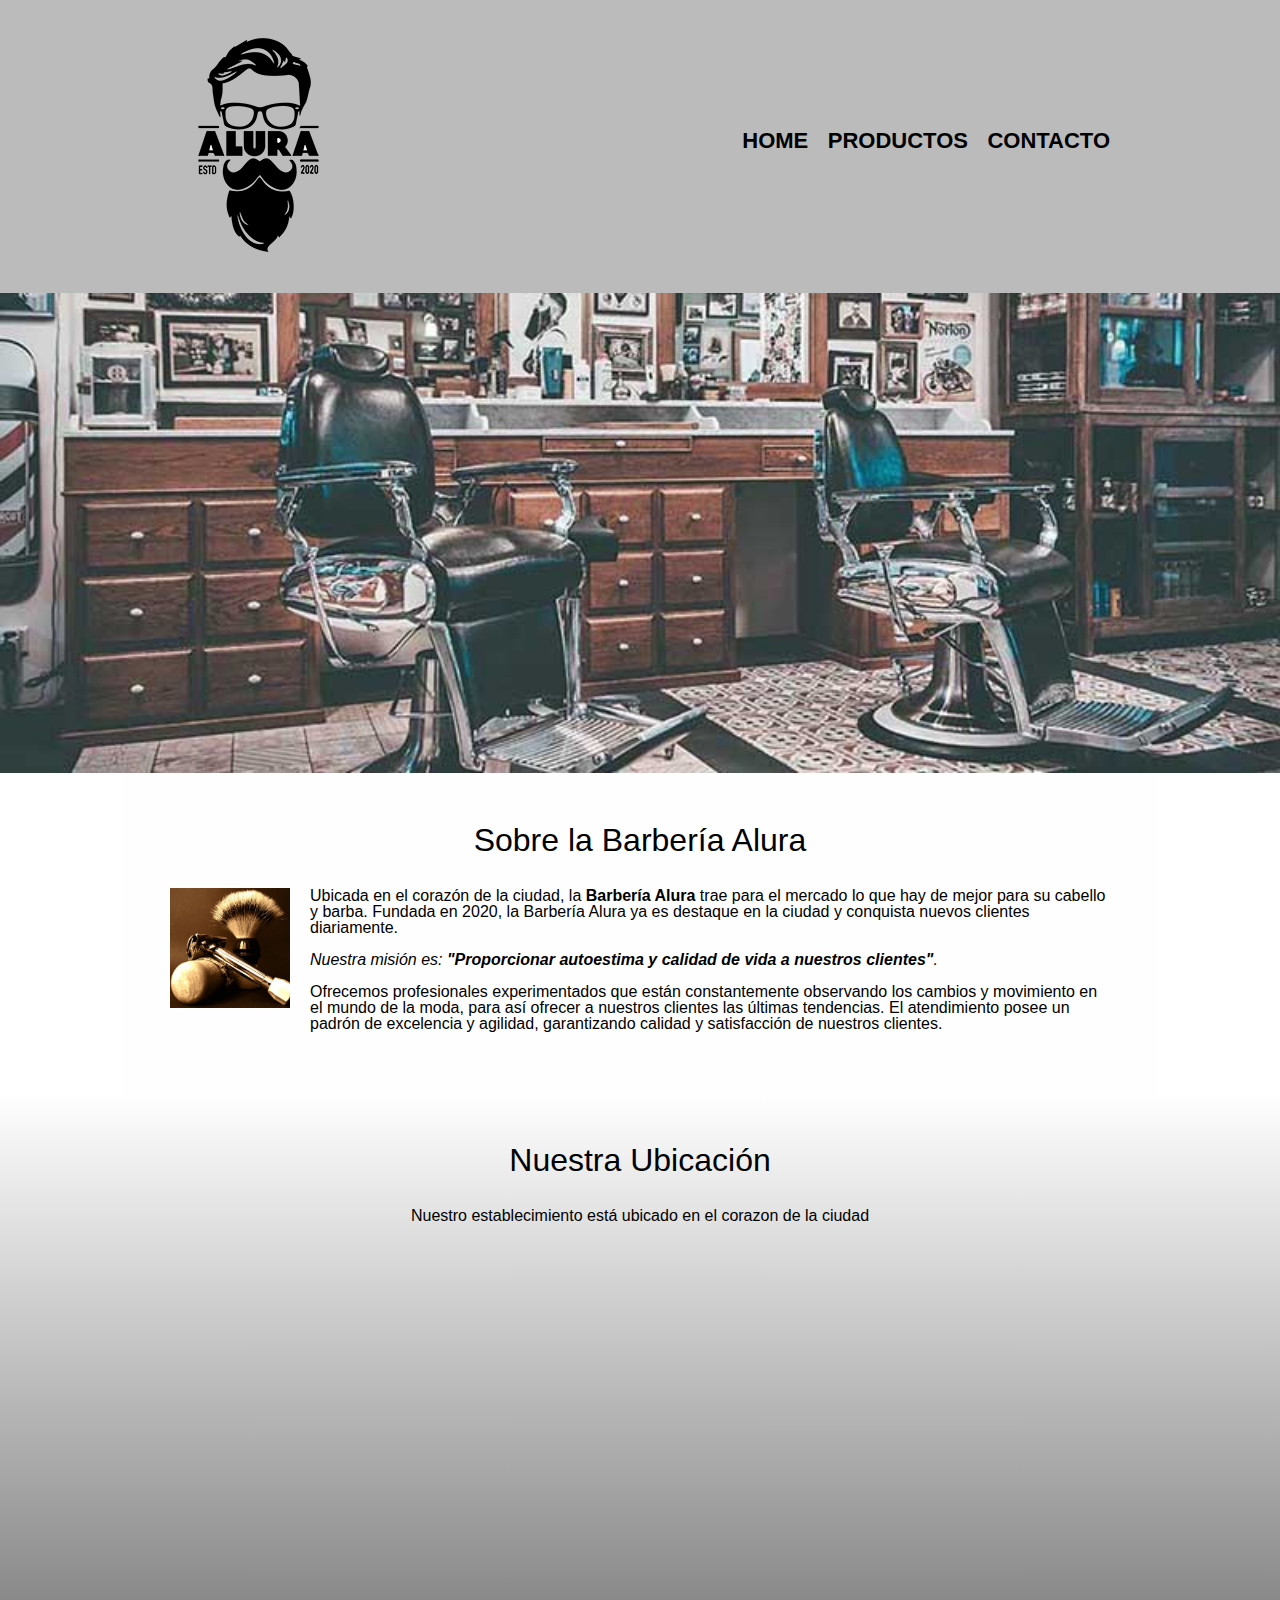
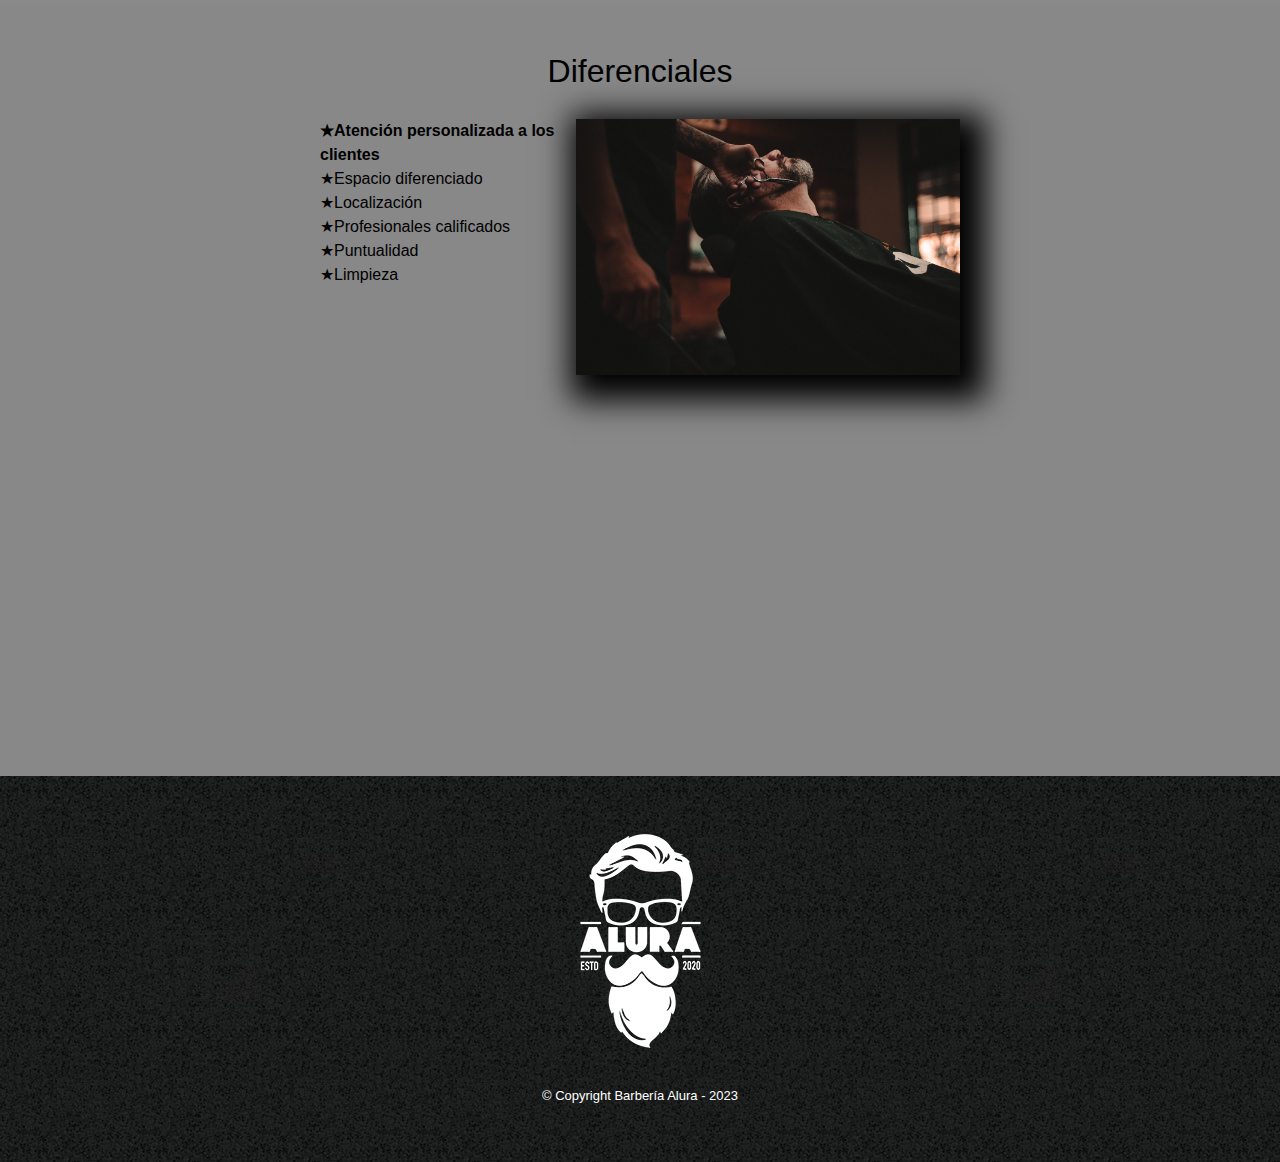
<file: .docs/index.html>
<!DOCTYPE html>

    <html lang="es">
    
       <head>
                <meta charset="UTF-8">
                <meta name="viewport" content="width=device-width"> 
                <title>Barbería Alura</title>
                <link rel="stylesheet" href="reset.css">
                <link rel="stylesheet" href="style.css">
                <link rel="preconectar" href="https://fonts.googleapis.com">
                    <link rel="preconectar" href="https://fonts.gstatic.com" crossorigin>
                    <link href="https: //fonts.googleapis.com/css2? family= Montserrat:wght@300 & display=swap" rel="stylesheet">

        </head>

        <body>
 
            <header>
                <div class="caja">
                    <h1><img src="imagenes/logo.png"></h1>
                    <nav>
                        <ul>
                            <li><a href="index.html">Home</a></li>
                            <li><a href="productos.html">Productos</a></li>
                            <li><a href="contacto.html">Contacto</a></li>
                        </ul>
                    </nav>
                </div>
            </header>

            <img class="banner" src="banner/banner.jpg">

            <main>
                <section class="principal">

                    <h2 class="titulo-principal">Sobre la Barbería Alura</h2>

                    <img class="utensillos" src="imagenes/utensilios[1].jpg" alt="Utensillos de un Barbero.">

                    <p>Ubicada en el corazón de la ciudad, la <strong>Barbería Alura</strong> trae para el mercado lo que hay de mejor para su cabello y barba. Fundada en 2020, la Barbería Alura ya es destaque en la ciudad y conquista nuevos clientes diariamente. </p>

                    <p id="mision"><em>Nuestra misión es: <strong>"Proporcionar autoestima y calidad de vida a nuestros clientes"</strong>.</em></p>

                    <p>Ofrecemos profesionales experimentados que están constantemente observando los cambios y movimiento en el mundo de la moda, para así ofrecer a nuestros clientes las últimas tendencias. El atendimiento posee un padrón de excelencia y agilidad, garantizando calidad y satisfacción de nuestros clientes.</p>
                </section>

                <section class="mapa">
                    <h3 class="titulo-principal">Nuestra Ubicación</h3>
                    <p>Nuestro establecimiento está ubicado en el corazon de la ciudad</p>

                    <div class="mapa-contenido">
                            <iframe src="https://www.google.com/maps/embed?pb=!1m18!1m12!1m3!1d3656.4079777268394!2d-46.637213023704184!3d-23.589697062635608!2m3!1f0!2f0!3f0!3m2!1i1024!2i768!4f13.1!3m3!1m2!1s0x94ce5bd9bb943bf5%3A0x6f642995c970f0fe!2scaelum%20alura!5e0!3m2!1ses!2sar!4v1682657038019!5m2!1ses!2sar" width="100%" height="300" style="border:0;" allowfullscreen="" loading="lazy" referrerpolicy="no-referrer-when-downgrade"></iframe>
                    </div>
                    
                </section>

                <section class="diferenciales">
                            <h3 class="titulo-principal">Diferenciales</h3>

                            <div class="contenido-diferenciales">
                                    <ul class="lista-diferenciales">
                                        <li class="items">Atención personalizada a los clientes</li> 
                                        <li class="items">Espacio diferenciado</li>
                                        <li class="items">Localización</li>
                                        <li class="items">Profesionales calificados</li>
                                        <li class="items">Puntualidad</li>
                                        <li class="items">Limpieza</li>
                                    </ul><img src="diferenciales/diferenciales.jpg" class="imagen-diferenciales">
                            </div>
                            <div class="video">
                                <iframe width="100%" height="315" src="https://www.youtube.com/embed/wcVVXUV0YUY" title="YouTube video player" frameborder="0" allow="accelerometer; autoplay; clipboard-write; encrypted-media; gyroscope; picture-in-picture; web-share" allowfullscreen></iframe>
                            </div>
                </section>
            </main>
            <footer>
                    <img src="imagenes/logo-blanco.png">
                    <p class="Copyright">&copy Copyright Barbería Alura - 2023</p>
            </footer>
        </body>
    </html>
</file>
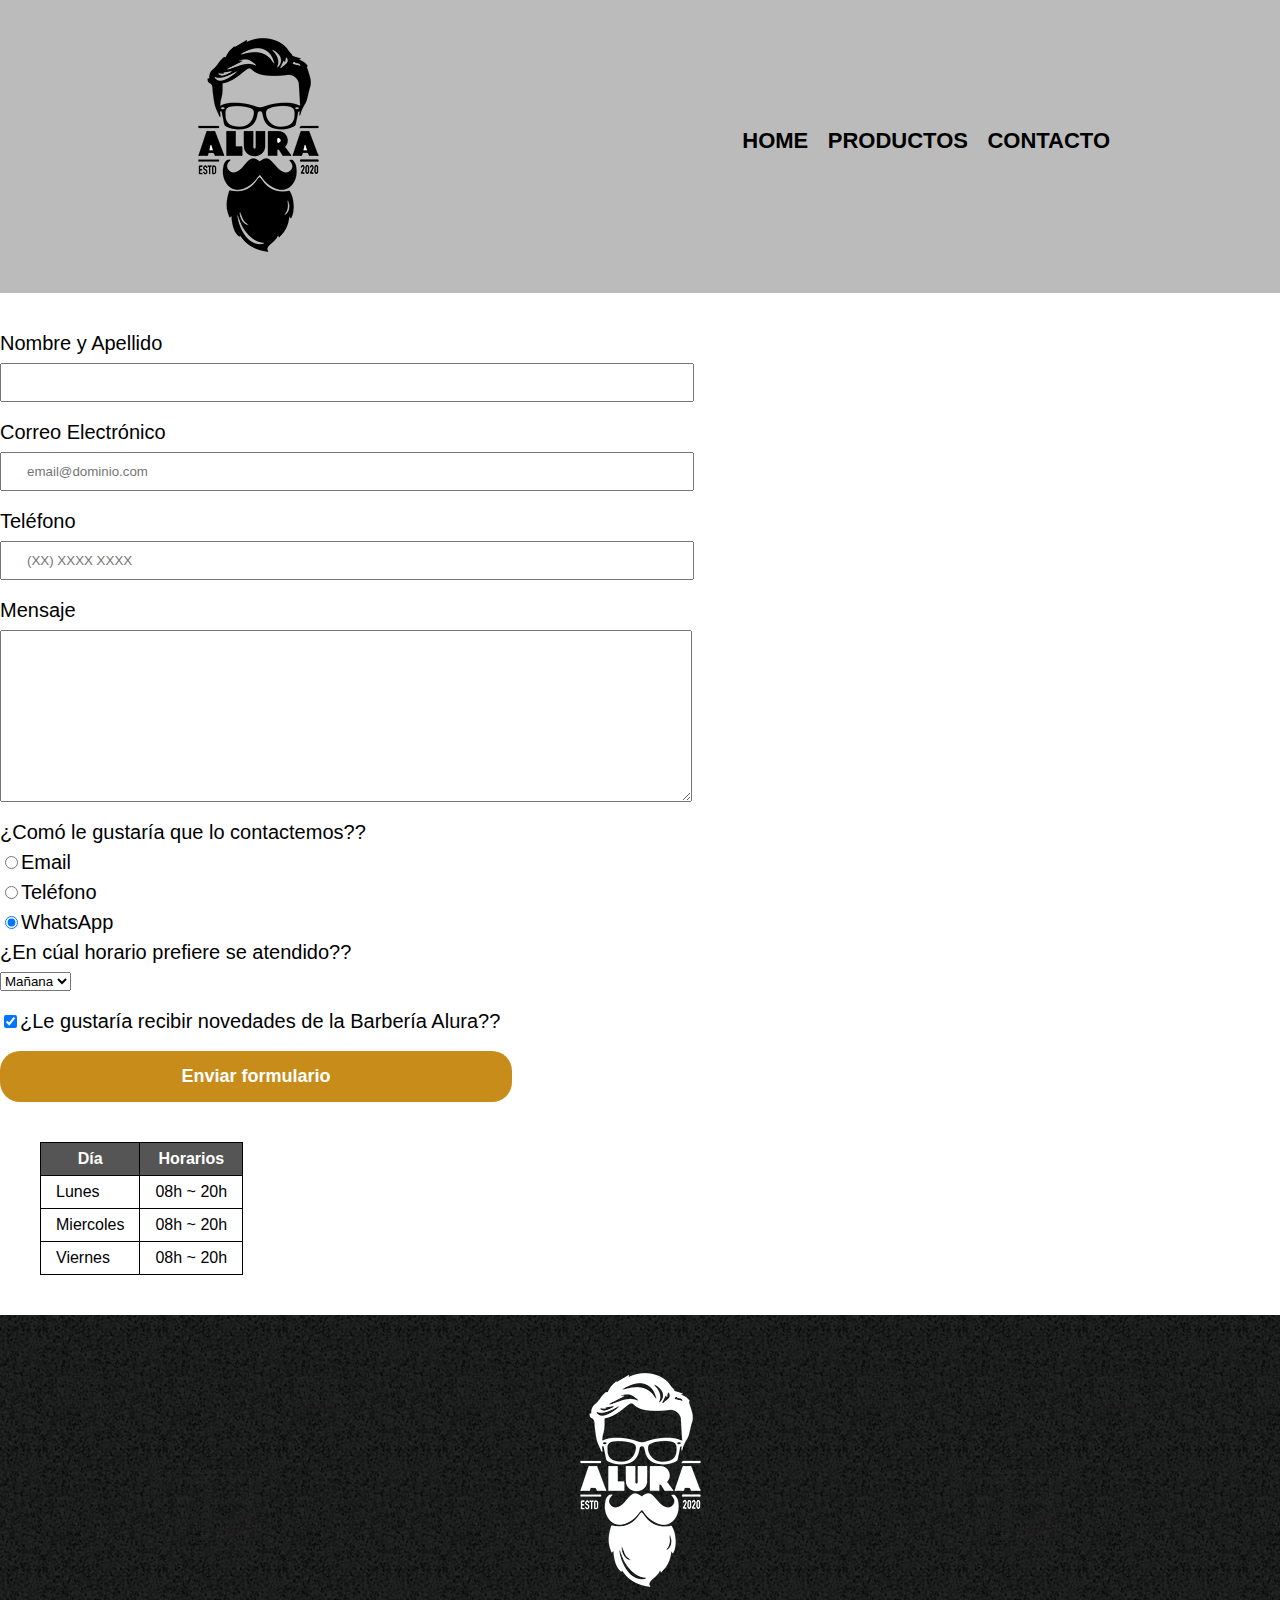
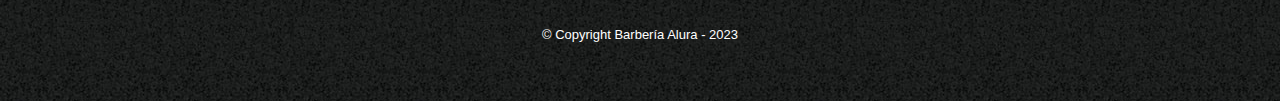
<file: .docs/contacto.html>
<!DOCTYPE html>

<html>
    <head>
            <meta charset="UTF-8">
            <link rel="stylesheet" href="reset.css">
            <title>Contacto - Barbería Alura</title>
            <link rel="stylesheet" href="style.css">
    </head>
    <body>
        <header>
                <div class="caja">
                    <h1><img src="imagenes/logo.png" alt="Logo de la Barbería Alura"></h1>
                    <nav>
                        <ul>
                            <li><a href="index.html">Home</a></li>
                            <li><a href="productos.html">Productos</a></li>
                            <li><a href="contacto.html">Contacto</a></li>
                        </ul>
                    </nav>
                </div>
        </header>
        <main>
            <form>
                    <label for="nombreapellido">Nombre y Apellido</label>
                    <input type="text" id="nombreapellido" class="input-padron" required>

                    <label for="correoelectronico">Correo Electrónico</label>
                    <input type="email" id="correoelectronico" class="input-padron" required placeholder="email@dominio.com">

                    <label for="telefono">Teléfono</label>
                    <input type="tel" id="telefono" class="input-padron" required placeholder="(XX) XXXX XXXX">

                    <label for="mensaje">Mensaje</label>
                    <textarea cols="70" rows="10" id="Mensaje" class="input-padron" required></textarea>

                    <fieldset>
                                <legend>¿Comó le gustaría que lo contactemos??</legend>

                                <label for="radio-email"><input type="radio" name="contacto" value="email" id="radio-email">Email</label>
                    
                                <label for="radio-telefono"><input type="radio" name="contacto" value="telefono" id="radio-telefono">Teléfono</label>
                    
                                <label for="radio-whatsapp"><input type="radio" name="contacto" value="whatsapp" id="radio-whatsapp" checked>WhatsApp</label>
                    </fieldset>

                    <fieldset>
                                <legend>¿En cúal horario prefiere se atendido??</legend>
                                <select>
                                        <option>Mañana</option>
                                        <option>Tarde</option>
                                        <option>Noche</option>
                                </select>
                    </fieldset>              

                    <label class="checkbox"><input type="checkbox" checked>¿Le gustaría recibir novedades de la Barbería Alura??</label>
                
                    <input type="submit" value="Enviar formulario" class="enviar">
            </form>

            <table>
                    <thead>
                            <tr>
                                <th>Día</th>
                                <th>Horarios</th>
                            </tr>
                    </thead>
                    <tbody>
                            <tr>
                                <td>Lunes</td>
                                <td>08h ~ 20h</td>
                            </tr>
                            <tr>
                                <td>Miercoles</td>
                                <td>08h ~ 20h</td>
                            </tr>
                            <tr>
                                <td>Viernes</td>
                                <td>08h ~ 20h</td>
                            </tr>
                    </tbody>
            </table>

        </main>
        <footer>
                <img src="imagenes/logo-blanco.png" alt="Logo de la Barbería Alura">
                <p class="Copyright">&copy Copyright Barbería Alura - 2023</p>
        </footer>
    </body>
</html>
</file>
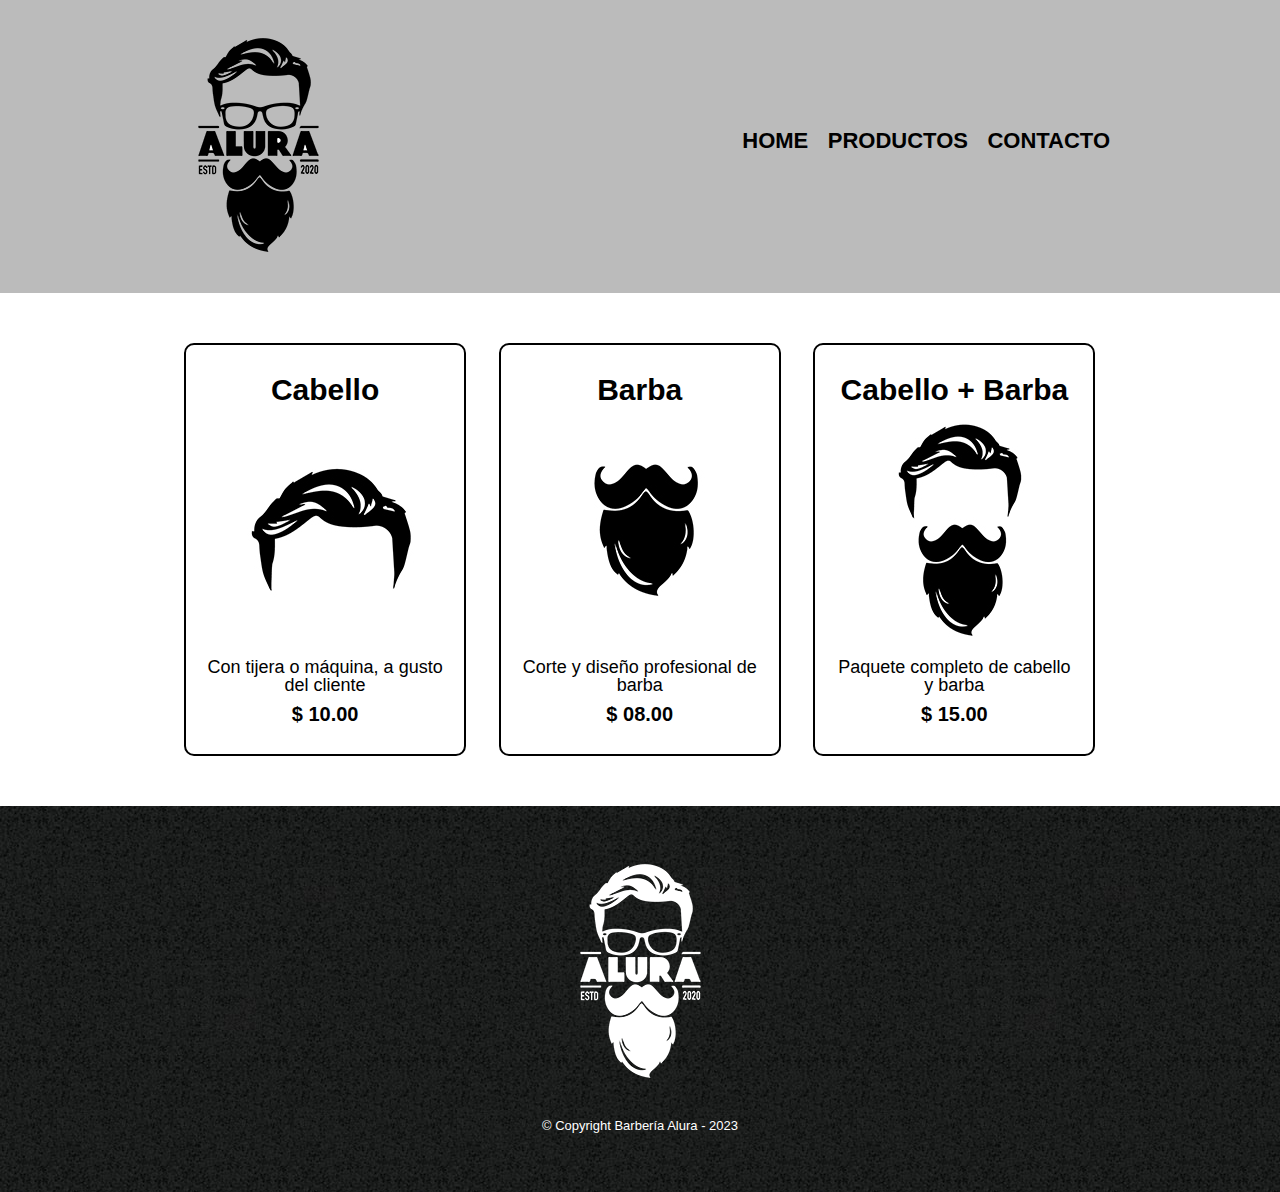
<file: .docs/productos.html>
<!DOCTYPE html>

<html>
    <head>
        <meta charset="UTF-8">
        <link rel="stylesheet" href="reset.css">
        <title>Productos - Barbería Alura</title>
        <link rel="stylesheet" href="style.css">
    </head>
    <body>
        <header>
            <div class="caja">
                <h1><img src="imagenes/logo.png"></h1>
                <nav>
                    <ul>
                        <li><a href="index.html">Home</a></li>
                        <li><a href="productos.html">Productos</a></li>
                        <li><a href="contacto.html">Contacto</a></li>
                    </ul>
                </nav>
            </div>
        </header>

        <main>
            <ul class="productos">
                <li>
                    <h2>Cabello</h2>
                    <img src="imagenes/cabello.jpg">
                    <p class="producto-descripcion">Con tijera o máquina, a gusto del cliente</p>
                    <p class="producto-precio">$ 10.00</p>
                </li>
                <li>
                    <h2>Barba</h2>
                    <img src="imagenes/barba.jpg">
                    <p class="producto-descripcion">Corte y diseño profesional de barba</p>
                    <p class="producto-precio">$ 08.00</p>
                </li>
                <li>
                    <h2>Cabello + Barba</h2>
                    <img src="imagenes/cabello+barba.jpg">
                    <p class="producto-descripcion">Paquete completo de cabello y barba</p>
                    <p class="producto-precio">$ 15.00</p>
                </li>
            </ul>
        </main>

        <footer>
            <img src="imagenes/logo-blanco.png">
            <p class="Copyright">&copy Copyright Barbería Alura - 2023</p>
        </footer>
    </body>
</html>
</file>
<file: .docs/style.css>
body {
    font-family: 'Montserrat', sans-serif;
}

header {
    background-color: #BBBBBB;
    padding: 20px 0;
}

.caja {
    width: 940px;
    position: relative;
    margin: 0 auto;
}

nav {
    position: absolute;
    top: 110px;
    right: 0;
}

nav li {
    display: inline;
    margin: 0 0 0 15px;
}

nav a {
    text-transform: uppercase;
    color: #000000;
    font-weight: bold;
    font-size: 22px;
    text-decoration: none;
}

nav a:hover{
    color: #c78c19;
    text-decoration: underline;
}

.productos {
    width: 940px;
    margin: 0 auto;
    padding: 50px;
}


.productos li {
    display: inline-block;
    text-align: center;
    width: 30%;
    vertical-align: top;
    margin: 0 1.5%;
    padding: 30px 20px;
    box-sizing: border-box;
    border: 2px solid #000000;
    border-radius: 10px;
}

.productos li:hover {
    border-color:#c78c19;
}

.productos li:active {
    border-color: #088c19;
}

.productos h2 {
    font-size: 30px;
    font-weight: bold;
}

.productos li:hover h2 {
    font-size: 33px;
}

.producto-descripcion {
    font-size: 18px;
}

.producto-precio {
    font-size: 20px;
    font-weight: bold;
    margin-top: 10px;
}

footer {
    text-align: center;
    background: url(imagenes/bg.jpg);
    padding: 40px;
}

.Copyright {
    color: #ffffff;
    font-size: 13px;
    margin: 20px;
}

form {
    margin: 40px 0;
}

form label, form legend {
    display: block;
    font-size: 20px;
    margin: 0 0 10px;
}

.input-padron {
    display: block;
    margin: 0 0 20px;
    padding: 10px 25px;
    width: 50%;
}

.checkbox {
    margin: 20px 0;
}

.enviar {
    width: 40%;
    padding: 15px 0;
    font-size: 18px;
    font-weight: bold;
    color: white;
    background: #c78c19;
    border: none;
    border-radius: 20px;
    transition: 1s all;
    cursor: pointer;
}

.enviar:hover {
    background: darkgoldenrod;
    transform: scale(1.2);
}

table {
    margin: 40px 40px;
}

thead {
    background: #555555;
    color: white;
    font-weight: bold;
}

td, th {
    border: 1px solid #000000;
    padding: 8px 15px;
}

/*Aquí inicia el CSS para nuestra home*/

.banner {
    width: 100%;
}

.principal {
    padding: 3em;
    background: #FEFEFE;
    width: 940px;
    margin: 0 auto;
}

.titulo-principal {
    text-align: center;
    font-size: 2em;
    margin: 0 0 1em;
    clear: left;
}

.principal p {
    margin: 0 0 1em;
}

.principal strong {
    font-weight: bold;
}

.principal em {
    font-style: italic;
}

.utensillos {
    width: 120px;
    float: left;
    margin: 0 20px 20px 0;
}

.mapa {
    padding: 3em 0;
    background: linear-gradient(#FEFEFE, #888888);
}

.mapa p {
    margin: 0 0 2em;
    text-align: center;
}

.mapa-contenido {
    width: 940px;
    margin: 0 auto;
}

.diferenciales {
    padding: 3em 0;
    background: #888888;
}

.contenido-diferenciales {
    width: 640px;
    margin: 0 auto;
}

.lista-diferenciales {
    width: 40%;
    display: inline-block;
    vertical-align: top;
}

.items {
    line-height: 1.5;
}

.items:before {
    content: "★";
}

.items:first-child {
    font-weight: bold;
}

.imagen-diferenciales {
    width: 60%;
    transition: 400ms;
    box-shadow: 10px 10px 30px 15px #000000;
}

.imagen-diferenciales:hover {
    opacity: 0.3;
}

.video {
    width: 560px;
    margin: 1em auto;
}

@media screen and (max-width:480px) {
    h1 {
        text-align: center;
    }

    nav {
        position: static;
    }

    .caja, .principal, .mapa-contenido, .contenido-diferenciales, .video {
        width: auto;
    }

    .lista-diferenciales, .imagen-diferenciales {
        width: 100%;
    }
}
</file>
